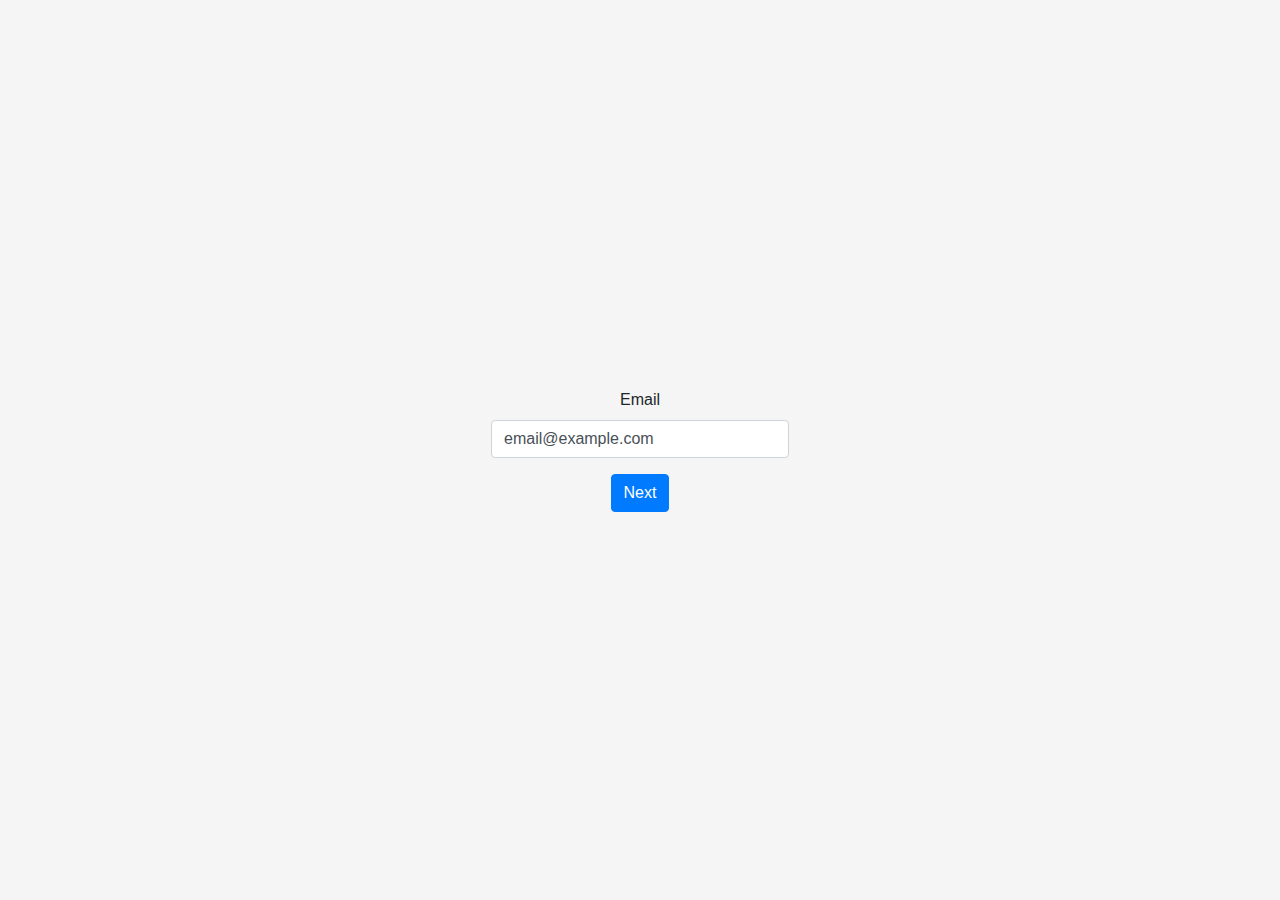
<file: challenges/11-6-challenges/11-6-challenges.html>
<!DOCTYPE html>
<html lang="en">

<head>
  <meta charset="utf-8">
  <meta name="viewport" content="width=device-width, initial-scale=1, shrink-to-fit=no">

  <title>Challenges | Nov 11, 2019 | JavaScript Fundamentals</title>

  <!-- Bootstrap core CSS -->
  <link rel="stylesheet" href="https://stackpath.bootstrapcdn.com/bootstrap/4.3.1/css/bootstrap.min.css"
    integrity="sha384-ggOyR0iXCbMQv3Xipma34MD+dH/1fQ784/j6cY/iJTQUOhcWr7x9JvoRxT2MZw1T" crossorigin="anonymous">

  <!-- Custom styles for this template -->
  <link href="11-6-challenges.css" rel="stylesheet">

  <script src="11-6-challenges.js" defer></script>
</head>

<body class="text-center">
  <form class="form">
    <div class="form-group">
      <label for="email">Email</label>
      <input type="email" name="email" id="email" placeholder="Email" value="email@example.com" class="form-control">
    </div>
    <div class="form-group form-check hidden">
      <input class="form-check-input" type="checkbox" id="newletterCheck" checked="checked">
      <label class="form-check-label" for="newletterCheck">
        Sign up for our newsletter
      </label>
    </div>
    <button type="button" id="button" class="btn btn-primary">Next</button>
  </form>
</body>

</html>
</file>
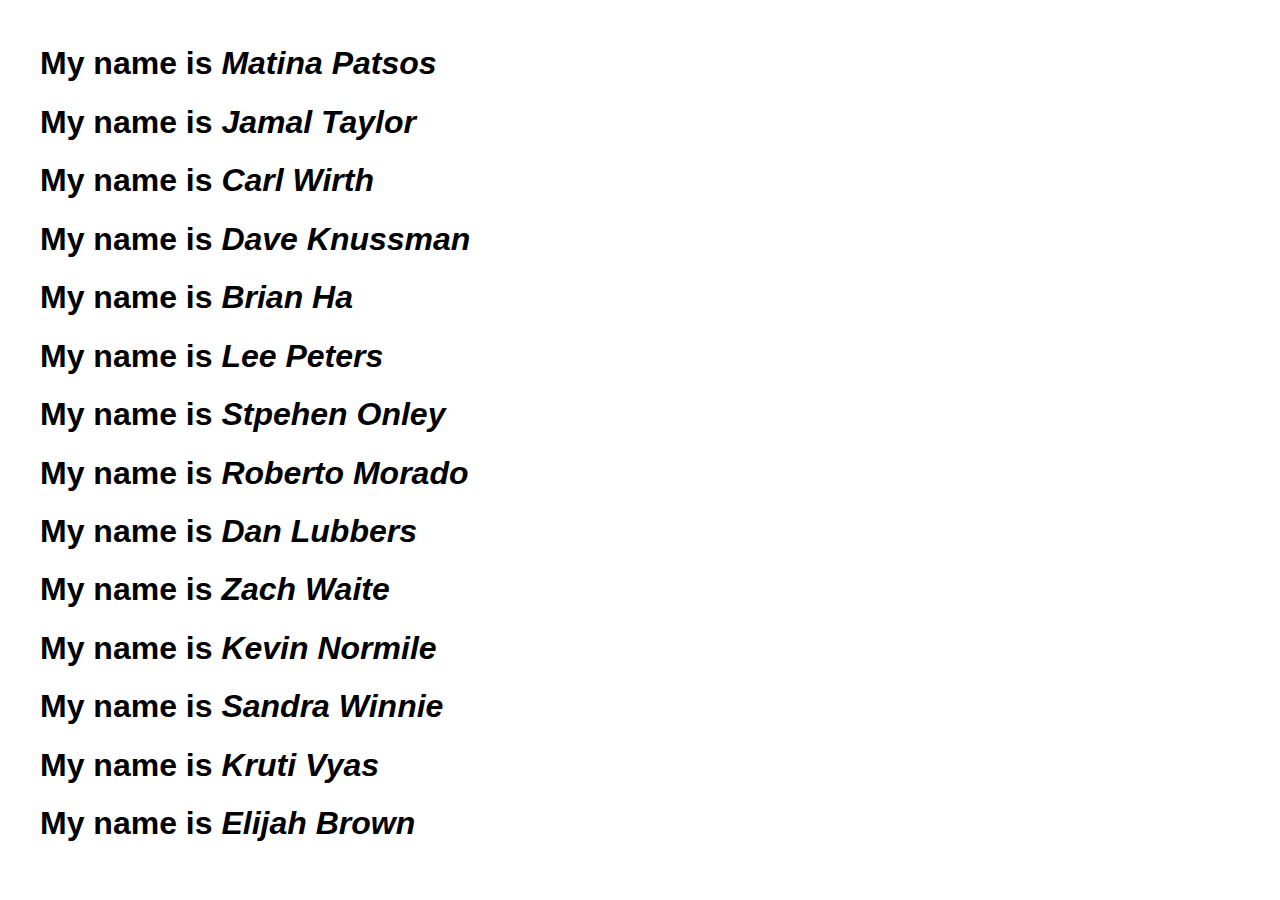
<file: exercises/01-git-intro/01-git-intro.html>
<!DOCTYPE html>

<html lang="en">
  <head>
    <meta charset="utf-8" />
    <meta name="viewport" content="width=device-width, initial-scale=1.0" />

    <title>Intro to Git</title>
    <meta name="description" content="My First Git Exercise" />
    <meta name="author" content="AlbanyCanCode" />

    <link
      rel="stylesheet"
      href="https://necolas.github.io/normalize.css/8.0.0/normalize.css"
    />

    <style>
      html,
      body {
        font-family: Arial, sans-serif;
      }

      .wrapper {
        max-width: 1200px;
        margin: auto;
        padding: 1rem;
      }
    </style>
  </head>

  <body>
    <div class="wrapper">
      <!-- Put your name here -->
      <h1>My name is <em>Matina Patsos</em></h1>
      <h1>My name is <em>Jamal Taylor</em></h1>
      <h1>My name is <em>Carl Wirth</em></h1>
      <h1>My name is <em>Dave Knussman</em></h1>
      <h1>My name is <em>Brian Ha</em></h1>
      <h1>My name is <em>Lee Peters</em></h1>
      <h1>My name is <em>Stpehen Onley</em></h1>
      <h1>My name is <em>Roberto Morado</em></h1>
      <h1>My name is <em>Dan Lubbers</em></h1>
      <h1>My name is <em>Zach Waite</em></h1>
      <h1>My name is <em>Kevin Normile</em></h1>
      <h1>My name is <em>Sandra	Winnie</em></h1>
      <h1>My name is <em>Kruti	Vyas</em></h1>
      <h1>My name is <em>Elijah Brown</em></h1>
    </div>
  </body>
</html>
</file>
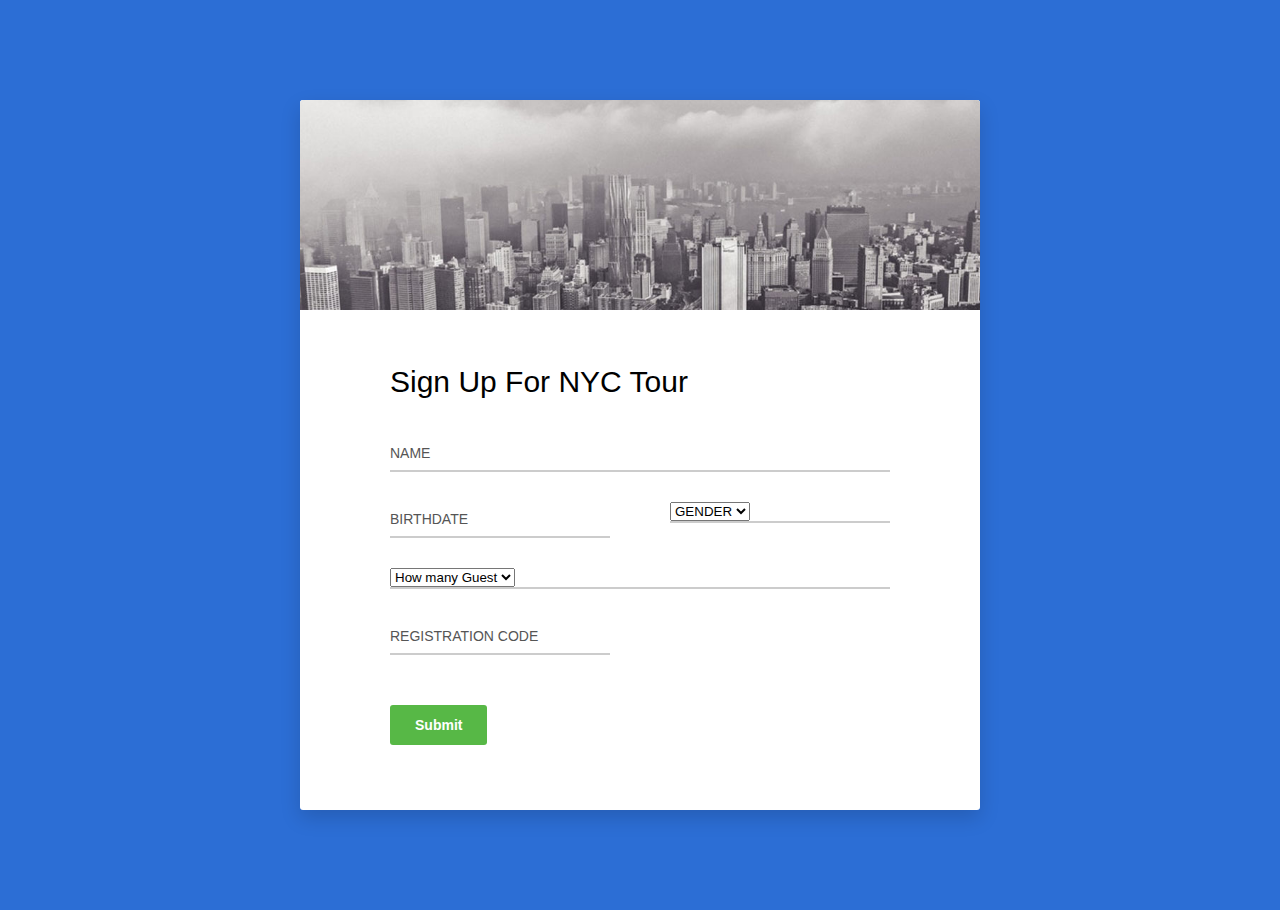
<file: exercises/07-Form-Validation/07-Form-Validation.html>
<!DOCTYPE html>
<html lang="en">
  <head>
    <!-- Required meta tags-->
    <meta charset="UTF-8" />
    <meta
      name="viewport"
      content="width=device-width, initial-scale=1, shrink-to-fit=no"
    />

    <!-- Title Page-->
    <title>Albany Can Code Registration</title>

    <!-- Main CSS-->
    <link href="css/main.css" rel="stylesheet" media="all" />
  </head>

  <body>
    <div class="page-wrapper bg-blue p-t-100 p-b-100 font-robo">
      <div class="wrapper wrapper--w680">
        <div class="card card-1">
          <div class="card-heading"></div>
          <div class="card-body">
            <h2 class="title">Sign Up For NYC Tour</h2>
            <form
              method="POST"
              name="form"
              id="form"
            >
              <div class="input-group">
                <input
                  class="input--style-1"
                  type="text"
                  placeholder="NAME"
                  name="customerName"
                  id="name"
                />
              </div>
              <div class="row row-space">
                <div class="col-2">
                  <div class="input-group">
                    <input
                      class="input--style-1"
                      type="text"
                      placeholder="BIRTHDATE"
                      name="birthday"
                      id="birthday"
                    />
                    <i
                      class="zmdi zmdi-calendar-note input-icon js-btn-calendar"
                    ></i>
                  </div>
                </div>
                <div class="col-2">
                  <div class="input-group">
                    <div class="rs-select2 js-select-simple select--no-search">
                      <select name="gender" id="gender">
                        <option disabled="disabled" selected="selected"
                          >GENDER</option
                        >
                        <option>Male</option>
                        <option>Female</option>
                        <option>Other</option>
                      </select>
                      <div class="select-dropdown"></div>
                    </div>
                  </div>
                </div>
              </div>
              <div class="input-group">
                <div class="rs-select2 js-select-simple select--no-search">
                  <select name="class" id="guestcount">
                    <option disabled="disabled" selected="selected"
                      >How many Guest</option
                    >
                    <option>1</option>
                    <option>2</option>
                    <option>3</option>
                  </select>
                  <div class="select-dropdown"></div>
                </div>
              </div>
              <div class="row row-space">
                <div class="col-2">
                  <div class="input-group">
                    <input
                      class="input--style-1"
                      type="text"
                      placeholder="REGISTRATION CODE"
                      name="res_code"
                      id="registration"
                    />
                  </div>
                </div>
              </div>
              <div class="p-t-20">
                <button class="btn btn--radius btn--green" type="submit">
                  Submit
                </button>
              </div>
            </form>
            <div id="box"></div>
          </div>
        </div>
      </div>
    </div>

    <!-- Main JS-->
    <script src="js/index.js" defer></script>
  </body>
</html>
<!-- end document-->
</file>
<file: challenges/11-6-challenges/11-6-challenges.css>
html,
body {
  height: 100%;
}

body {
  display: flex;
  align-items: center;
  justify-content: center;
  padding-top: 40px;
  padding-bottom: 40px;
  background-color: #f5f5f5;
}

.form {
  width: 100%;
  max-width: 330px;
  padding: 1rem;
  margin: 0 auto;
}

.pullDown {
  animation-name: pullDown;
  -webkit-animation-name: pullDown;

  animation-duration: 0.5s;
  -webkit-animation-duration: 0.5s;

  animation-timing-function: ease-out;
  -webkit-animation-timing-function: ease-out;

  transform-origin: 50% 0%;
  -ms-transform-origin: 50% 0%;
  -webkit-transform-origin: 50% 0%;
}

@keyframes pullDown {
  0% {
    transform: scaleY(0.1);
  }
  40% {
    transform: scaleY(1.02);
  }
  60% {
    transform: scaleY(0.98);
  }
  80% {
    transform: scaleY(1.01);
  }
  100% {
    transform: scaleY(0.98);
  }
  80% {
    transform: scaleY(1.01);
  }
  100% {
    transform: scaleY(1);
  }
}

.hidden {
  display: none;
}
</file>
<file: exercises/07-Form-Validation/css/main.css>
/* ==========================================================================
   #FONT
   ========================================================================== */
.font-robo {
  font-family: "Roboto", "Arial", "Helvetica Neue", sans-serif;
}

/* ==========================================================================
   #GRID
   ========================================================================== */
.row {
  display: -webkit-box;
  display: -webkit-flex;
  display: -moz-box;
  display: -ms-flexbox;
  display: flex;
  -webkit-flex-wrap: wrap;
  -ms-flex-wrap: wrap;
  flex-wrap: wrap;
}

.row-space {
  -webkit-box-pack: justify;
  -webkit-justify-content: space-between;
  -moz-box-pack: justify;
  -ms-flex-pack: justify;
  justify-content: space-between;
}

.col-2 {
  width: -webkit-calc((100% - 60px) / 2);
  width: -moz-calc((100% - 60px) / 2);
  width: calc((100% - 60px) / 2);
}

@media (max-width: 767px) {
  .col-2 {
    width: 100%;
  }
}

/* ==========================================================================
   #BOX-SIZING
   ========================================================================== */
/**
 * More sensible default box-sizing:
 * css-tricks.com/inheriting-box-sizing-probably-slightly-better-best-practice
 */
html {
  -webkit-box-sizing: border-box;
  -moz-box-sizing: border-box;
  box-sizing: border-box;
}

* {
  padding: 0;
  margin: 0;
}

*,
*:before,
*:after {
  -webkit-box-sizing: inherit;
  -moz-box-sizing: inherit;
  box-sizing: inherit;
}

/* ==========================================================================
   #RESET
   ========================================================================== */
/**
 * A very simple reset that sits on top of Normalize.css.
 */
body,
h1,
h2,
h3,
h4,
h5,
h6,
blockquote,
p,
pre,
dl,
dd,
ol,
ul,
figure,
hr,
fieldset,
legend {
  margin: 0;
  padding: 0;
}

/**
 * Remove trailing margins from nested lists.
 */
li > ol,
li > ul {
  margin-bottom: 0;
}

/**
 * Remove default table spacing.
 */
table {
  border-collapse: collapse;
  border-spacing: 0;
}

/**
 * 1. Reset Chrome and Firefox behaviour which sets a `min-width: min-content;`
 *    on fieldsets.
 */
fieldset {
  min-width: 0;
  /* [1] */
  border: 0;
}

button {
  outline: none;
  background: none;
  border: none;
}

/* ==========================================================================
   #PAGE WRAPPER
   ========================================================================== */
.page-wrapper {
  min-height: 100vh;
}

body {
  font-family: "Roboto", "Arial", "Helvetica Neue", sans-serif;
  font-weight: 400;
  font-size: 14px;
}

h1,
h2,
h3,
h4,
h5,
h6 {
  font-weight: 400;
}

h1 {
  font-size: 36px;
}

h2 {
  font-size: 30px;
}

h3 {
  font-size: 24px;
}

h4 {
  font-size: 18px;
}

h5 {
  font-size: 15px;
}

h6 {
  font-size: 13px;
}

/* ==========================================================================
   #BACKGROUND
   ========================================================================== */
.bg-blue {
  background: #2c6ed5;
}

/* ==========================================================================
   #SPACING
   ========================================================================== */
.p-t-100 {
  padding-top: 100px;
}

.p-t-20 {
  padding-top: 20px;
}

.p-b-100 {
  padding-bottom: 100px;
}

/* ==========================================================================
   #WRAPPER
   ========================================================================== */
.wrapper {
  margin: 0 auto;
}

.wrapper--w680 {
  max-width: 680px;
}

/* ==========================================================================
   #BUTTON
   ========================================================================== */
.btn {
  line-height: 40px;
  display: inline-block;
  padding: 0 25px;
  cursor: pointer;
  font-family: "Roboto", "Arial", "Helvetica Neue", sans-serif;
  color: #fff;
  -webkit-transition: all 0.4s ease;
  -o-transition: all 0.4s ease;
  -moz-transition: all 0.4s ease;
  transition: all 0.4s ease;
  font-size: 14px;
  font-weight: 700;
}

.btn--radius {
  -webkit-border-radius: 3px;
  -moz-border-radius: 3px;
  border-radius: 3px;
}

.btn--green {
  background: #57b846;
}

.btn--green:hover {
  background: #4dae3c;
}

/* ==========================================================================
   #DATE PICKER
   ========================================================================== */
td.active {
  background-color: #2c6ed5;
}

input[type="date" i] {
  padding: 14px;
}

.table-condensed td,
.table-condensed th {
  font-size: 14px;
  font-family: "Roboto", "Arial", "Helvetica Neue", sans-serif;
  font-weight: 400;
}

.daterangepicker td {
  width: 40px;
  height: 30px;
}

.daterangepicker {
  border: none;
  -webkit-box-shadow: 0px 8px 20px 0px rgba(0, 0, 0, 0.15);
  -moz-box-shadow: 0px 8px 20px 0px rgba(0, 0, 0, 0.15);
  box-shadow: 0px 8px 20px 0px rgba(0, 0, 0, 0.15);
  display: none;
  border: 1px solid #e0e0e0;
  margin-top: 5px;
}

.daterangepicker::after,
.daterangepicker::before {
  display: none;
}

.daterangepicker thead tr th {
  padding: 10px 0;
}

.daterangepicker .table-condensed th select {
  border: 1px solid #ccc;
  -webkit-border-radius: 3px;
  -moz-border-radius: 3px;
  border-radius: 3px;
  font-size: 14px;
  padding: 5px;
  outline: none;
}

/* ==========================================================================
   #FORM
   ========================================================================== */
input {
  outline: none;
  margin: 0;
  border: none;
  -webkit-box-shadow: none;
  -moz-box-shadow: none;
  box-shadow: none;
  width: 100%;
  font-size: 14px;
  font-family: inherit;
}

.input-group {
  position: relative;
  margin-bottom: 30px;
  border-bottom: 2px solid #ccc;
}

.input-icon {
  position: absolute;
  font-size: 18px;
  color: #ccc;
  right: 8px;
  top: 50%;
  -webkit-transform: translateY(-50%);
  -moz-transform: translateY(-50%);
  -ms-transform: translateY(-50%);
  -o-transform: translateY(-50%);
  transform: translateY(-50%);
  cursor: pointer;
}

.input--style-1 {
  padding: 9px 0;
  color: #666;
}

.input--style-1::-webkit-input-placeholder {
  /* WebKit, Blink, Edge */
  color: #555;
}

.input--style-1:-moz-placeholder {
  /* Mozilla Firefox 4 to 18 */
  color: #555;
  opacity: 1;
}

.input--style-1::-moz-placeholder {
  /* Mozilla Firefox 19+ */
  color: #555;
  opacity: 1;
}

.input--style-1:-ms-input-placeholder {
  /* Internet Explorer 10-11 */
  color: #555;
}

.input--style-1:-ms-input-placeholder {
  /* Microsoft Edge */
  color: #555;
}

/* ==========================================================================
   #SELECT2
   ========================================================================== */
.select--no-search .select2-search {
  display: none !important;
}

.rs-select2 .select2-container {
  width: 100% !important;
  outline: none;
}

.rs-select2 .select2-container .select2-selection--single {
  outline: none;
  border: none;
  height: 34px;
}

.rs-select2
  .select2-container
  .select2-selection--single
  .select2-selection__rendered {
  line-height: 34px;
  padding-left: 0;
  color: #555;
}

.rs-select2
  .select2-container
  .select2-selection--single
  .select2-selection__arrow {
  height: 32px;
  right: 4px;
  display: -webkit-box;
  display: -webkit-flex;
  display: -moz-box;
  display: -ms-flexbox;
  display: flex;
  -webkit-box-pack: center;
  -webkit-justify-content: center;
  -moz-box-pack: center;
  -ms-flex-pack: center;
  justify-content: center;
  -webkit-box-align: center;
  -webkit-align-items: center;
  -moz-box-align: center;
  -ms-flex-align: center;
  align-items: center;
}

.rs-select2
  .select2-container
  .select2-selection--single
  .select2-selection__arrow
  b {
  display: none;
}

.rs-select2
  .select2-container
  .select2-selection--single
  .select2-selection__arrow:after {
  font-family: "Material-Design-Iconic-Font";
  content: "\f2f9";
  font-size: 18px;
  color: #ccc;
  -webkit-transition: all 0.4s ease;
  -o-transition: all 0.4s ease;
  -moz-transition: all 0.4s ease;
  transition: all 0.4s ease;
}

.rs-select2
  .select2-container.select2-container--open
  .select2-selection--single
  .select2-selection__arrow::after {
  -webkit-transform: rotate(-180deg);
  -moz-transform: rotate(-180deg);
  -ms-transform: rotate(-180deg);
  -o-transform: rotate(-180deg);
  transform: rotate(-180deg);
}

.select2-container--open .select2-dropdown--below {
  border: none;
  -webkit-border-radius: 3px;
  -moz-border-radius: 3px;
  border-radius: 3px;
  -webkit-box-shadow: 0px 8px 20px 0px rgba(0, 0, 0, 0.15);
  -moz-box-shadow: 0px 8px 20px 0px rgba(0, 0, 0, 0.15);
  box-shadow: 0px 8px 20px 0px rgba(0, 0, 0, 0.15);
  border: 1px solid #e0e0e0;
  margin-top: 5px;
  overflow: hidden;
}

/* ==========================================================================
   #TITLE
   ========================================================================== */
.title {
  margin-bottom: 37px;
}

/* ==========================================================================
   #CARD
   ========================================================================== */
.card {
  overflow: hidden;
  -webkit-border-radius: 3px;
  -moz-border-radius: 3px;
  border-radius: 3px;
  background: #fff;
}

.card-1 {
  -webkit-box-shadow: 0px 8px 20px 0px rgba(0, 0, 0, 0.15);
  -moz-box-shadow: 0px 8px 20px 0px rgba(0, 0, 0, 0.15);
  box-shadow: 0px 8px 20px 0px rgba(0, 0, 0, 0.15);
}

.card-1 .card-heading {
  background: url("../images/bg-head-02.jpg") center center/cover no-repeat;
  padding-top: 210px;
}

.card-1 .card-body {
  padding: 0 90px;
  padding-top: 55px;
  padding-bottom: 65px;
}

.error {
  border: red solid ;
  border-width: 4pt;
}

@media (max-width: 767px) {
  .card-1 .card-body {
    padding: 0 40px;
    padding-top: 40px;
    padding-bottom: 40px;
  }
}
</file>
